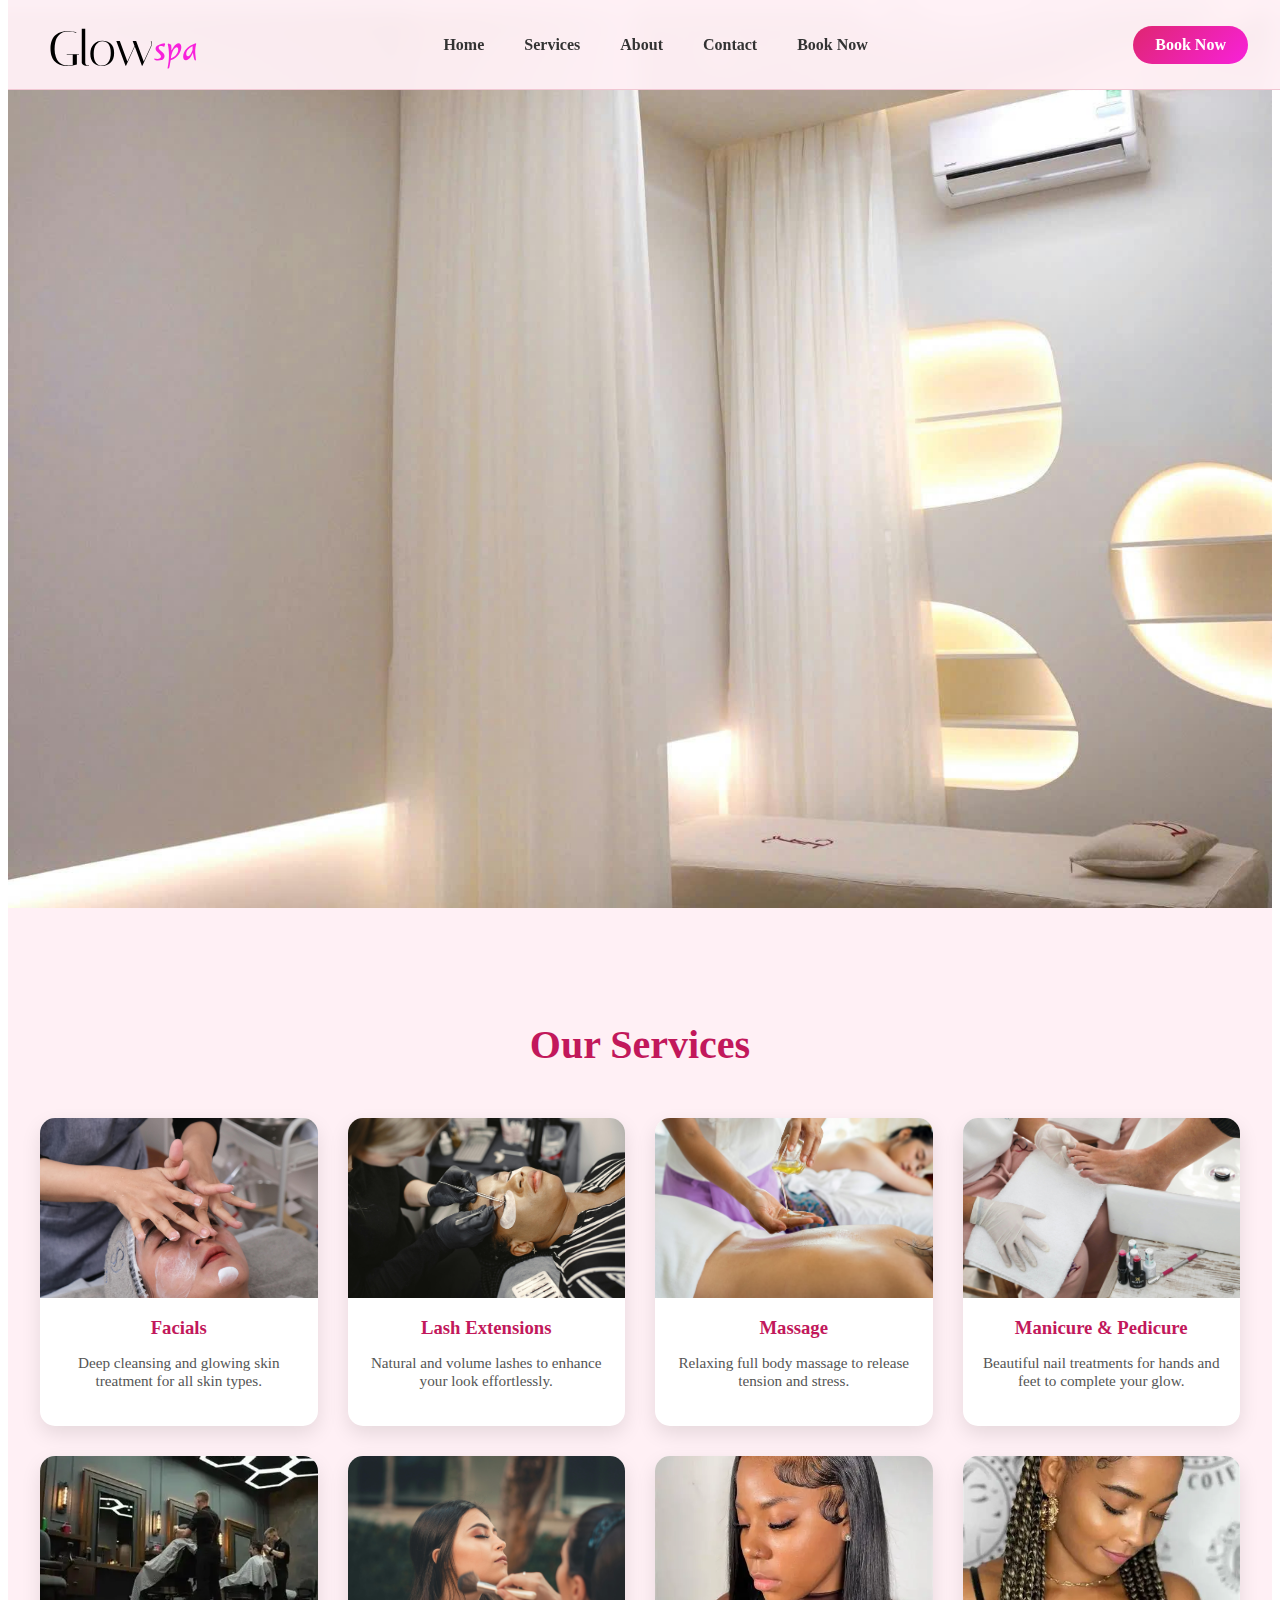
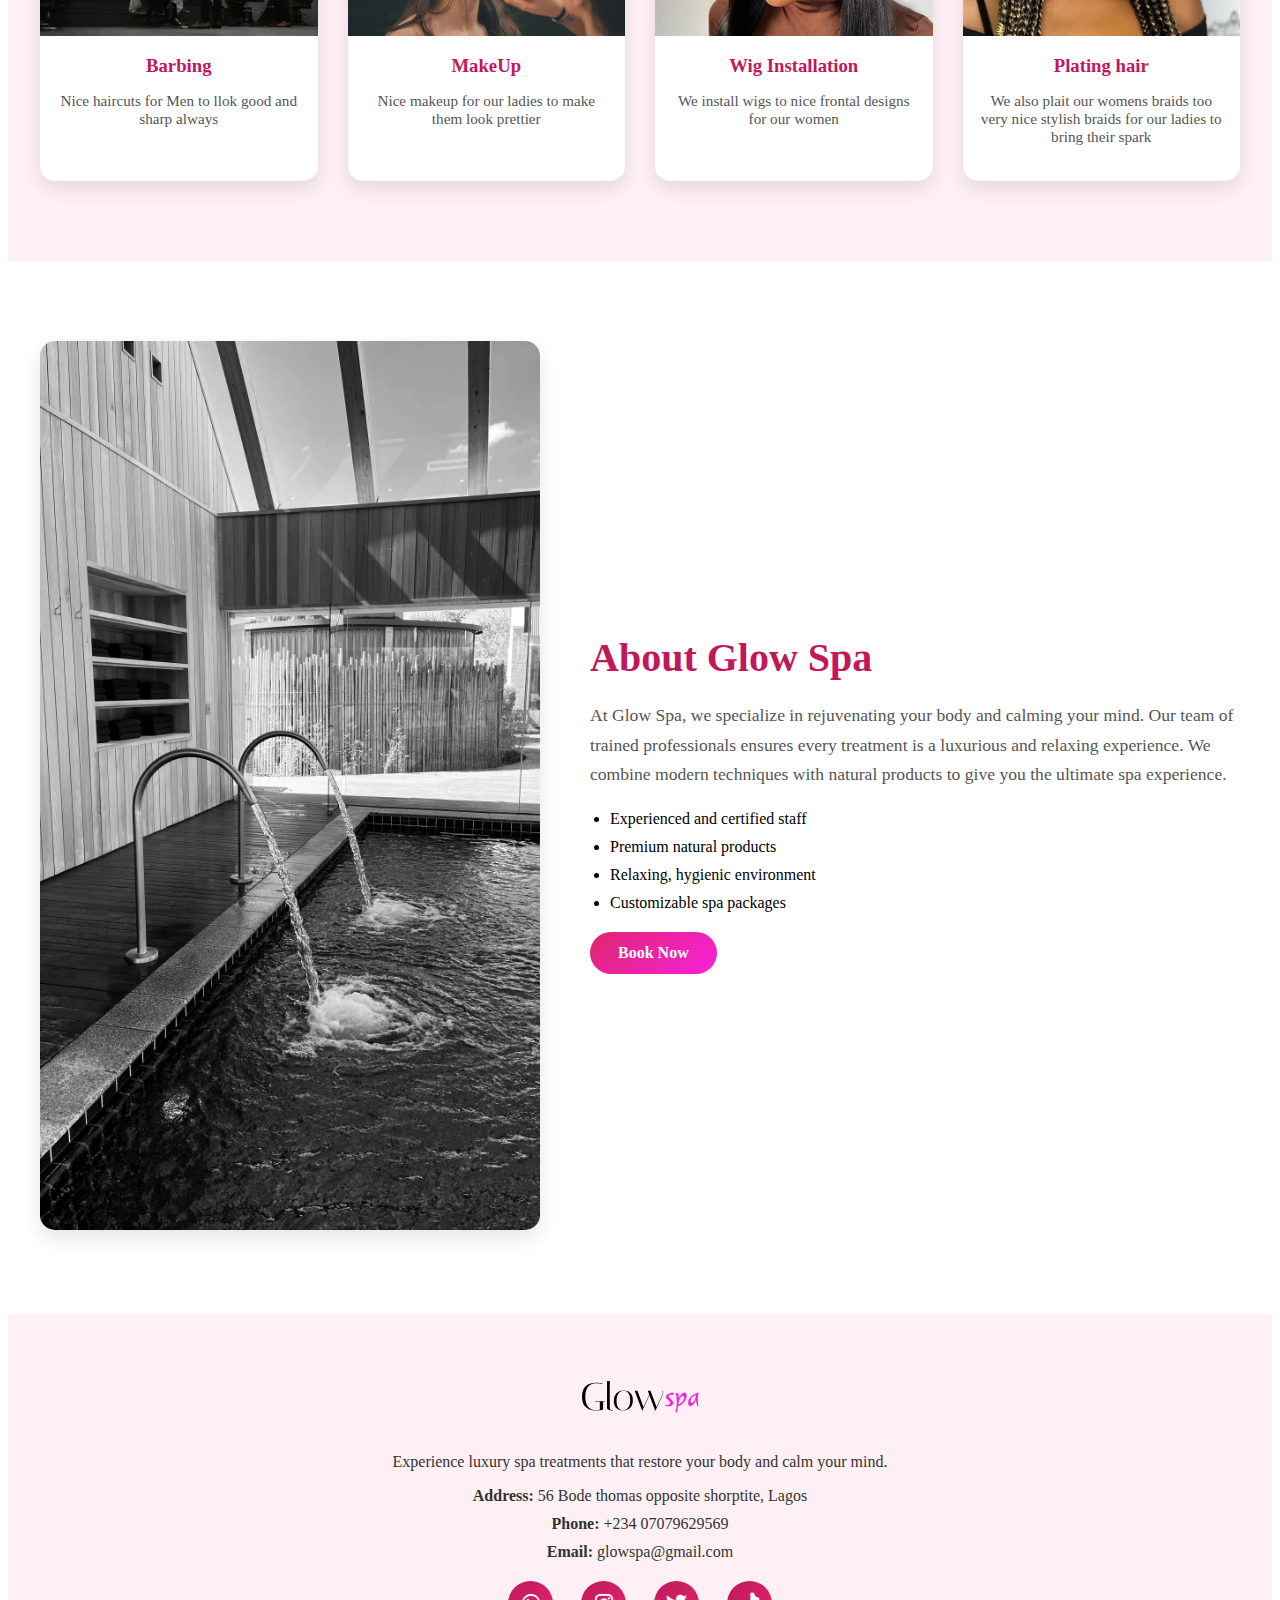
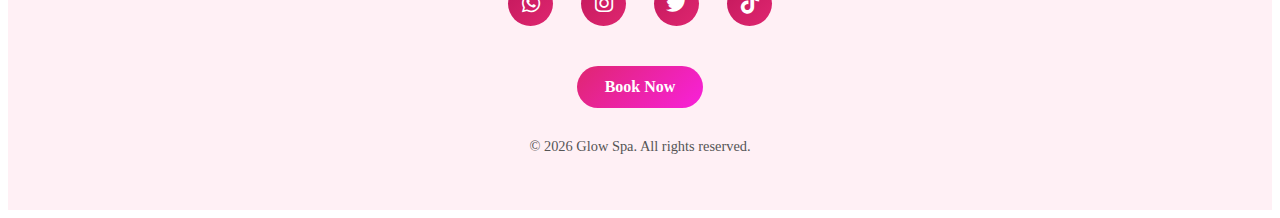
<file: index.html>
<!DOCTYPE html>
<html lang="en">

<head>
  <meta charset="UTF-8">
  <meta name="viewport" content="width=device-width, initial-scale=1.0">
  <title>GlowSpa</title>
  <link rel="stylesheet" href="style.css">
  <link rel="stylesheet" href="https://cdnjs.cloudflare.com/ajax/libs/font-awesome/6.4.0/css/all.min.css">
</head>

<body>
  <header class="spa-header">
    <div class="spa-nav">
      <img class="logo" src="images/Group 1.svg" alt="Glow Spa Logo">

      <nav class="nav-links" id="navLinks">
        <a href="#home">Home</a>
        <a href="#services">Services</a>
        <a href="#about">About</a>
        <a href="#contact">Contact</a>
        <a href="book.html">Book Now</a>
      </nav>
      <a href="book.html" class="book-btn">Book Now</a>


      <div class="hamburger" id="hamburger">
        <span></span>
        <span></span>
        <span></span>
      </div>

    </div>
  </header>


  <main>
    <section class="hero" id="home">
      <div class="hero-overlay"></div>

      <div class="hero-content">
        <h1>Relax. Refresh. Rejuvenate.</h1>
        <p>Experience luxury spa treatments that restore your body and calm your mind.</p>
        <a href="book.html" class="hero-btn">Book an Appointment</a>
      </div>
    </section>


    <section id="services" class="services-section">
      <h2>Our Services</h2>
      <div class="services-grid">
        <div class="service-card">
          <img src="images/facials.jpg" alt="Facial">
          <h3>Facials</h3>
          <p>Deep cleansing and glowing skin treatment for all skin types.</p>
        </div>

        <div class="service-card">
          <img src="images/lasjh.jpg" alt="Lash Extensions">
          <h3>Lash Extensions</h3>
          <p>Natural and volume lashes to enhance your look effortlessly.</p>
        </div>

        <div class="service-card">
          <img src="images/spa2.jpg" alt="Massage">
          <h3>Massage</h3>
          <p>Relaxing full body massage to release tension and stress.</p>
        </div>

        <div class="service-card">
          <img src="images/manicure.jpg" alt="Manicure & Pedicure">
          <h3>Manicure & Pedicure</h3>
          <p>Beautiful nail treatments for hands and feet to complete your glow.</p>
        </div>
        <div class="service-card">
          <img src="images/barb.jpg" alt="Barbing">
          <h3>Barbing </h3>
          <p>Nice haircuts for Men to llok good and sharp always</p>
        </div>
        <div class="service-card">
          <img src="images/makeup.jpg" alt="MakeUp for the ladies">
          <h3>MakeUp</h3>
          <p>Nice makeup for our ladies to make them look prettier</p>
        </div>
        <div class="service-card">
          <img src="images/wig.jpg" alt="Wig Installation">
          <h3>Wig Installation</h3>
          <p>We install wigs to nice frontal designs for our women</p>
        </div>
        <div class="service-card">
          <img src="images/braid.jpg" alt="braid">
          <h3>Plating hair</h3>
          <p>We also plait our womens braids too very nice stylish braids for our ladies to bring their spark</p>
        </div>
      </div>
    </section>

    <section id="about" class="about-section">
      <div class="about-container">
        <div class="about-image">
          <img src="images/spaabout.jpg" alt="Glow Spa Interior">
        </div>
        <div class="about-content">
          <h2>About Glow Spa</h2>
          <p>At Glow Spa, we specialize in rejuvenating your body and calming your mind. Our team of trained
            professionals ensures every treatment is a luxurious and relaxing experience. We combine modern techniques
            with natural products to give you the ultimate spa experience.</p>
          <ul>
            <li>Experienced and certified staff</li>
            <li>Premium natural products</li>
            <li>Relaxing, hygienic environment</li>
            <li>Customizable spa packages</li>
          </ul>
          <a href="book.html" class="about-btn">Book Now</a>
        </div>
      </div>

    </section>
  </main>

  <section id="contact" class="contact-footer">
    <div class="footer-container">
      <div class="footer-info">
        <img src="images/Group 1.svg" alt="Glow Spa Logo" class="footer-logo">
        <p>Experience luxury spa treatments that restore your body and calm your mind.</p>
        <ul class="footer-contact">
          <li><strong>Address:</strong> 56 Bode thomas opposite shorptite, Lagos</li>
          <li><strong>Phone:</strong> +234 07079629569</li>
          <li><strong>Email:</strong> glowspa@gmail.com</li>
        </ul>
        <div class="footer-social">
          <a href="#" title="WhatsApp"><i class="fa-brands fa-whatsapp"></i></a>
          <a href="#" title="Instagram"><i class="fa-brands fa-instagram"></i></a>
          <a href="#" title="X"><i class="fa-brands fa-twitter"></i></a>
          <a href="#" title="TikTok"><i class="fa-brands fa-tiktok"></i></a>
        </div>
        <a href="book.html" class="footer-btn">Book Now</a>
      </div>
    </div>

    <p class="footer-copy">© 2026 Glow Spa. All rights reserved.</p>
  </section>


  <script src="script.js"></script>
</body>

</html>
</file>
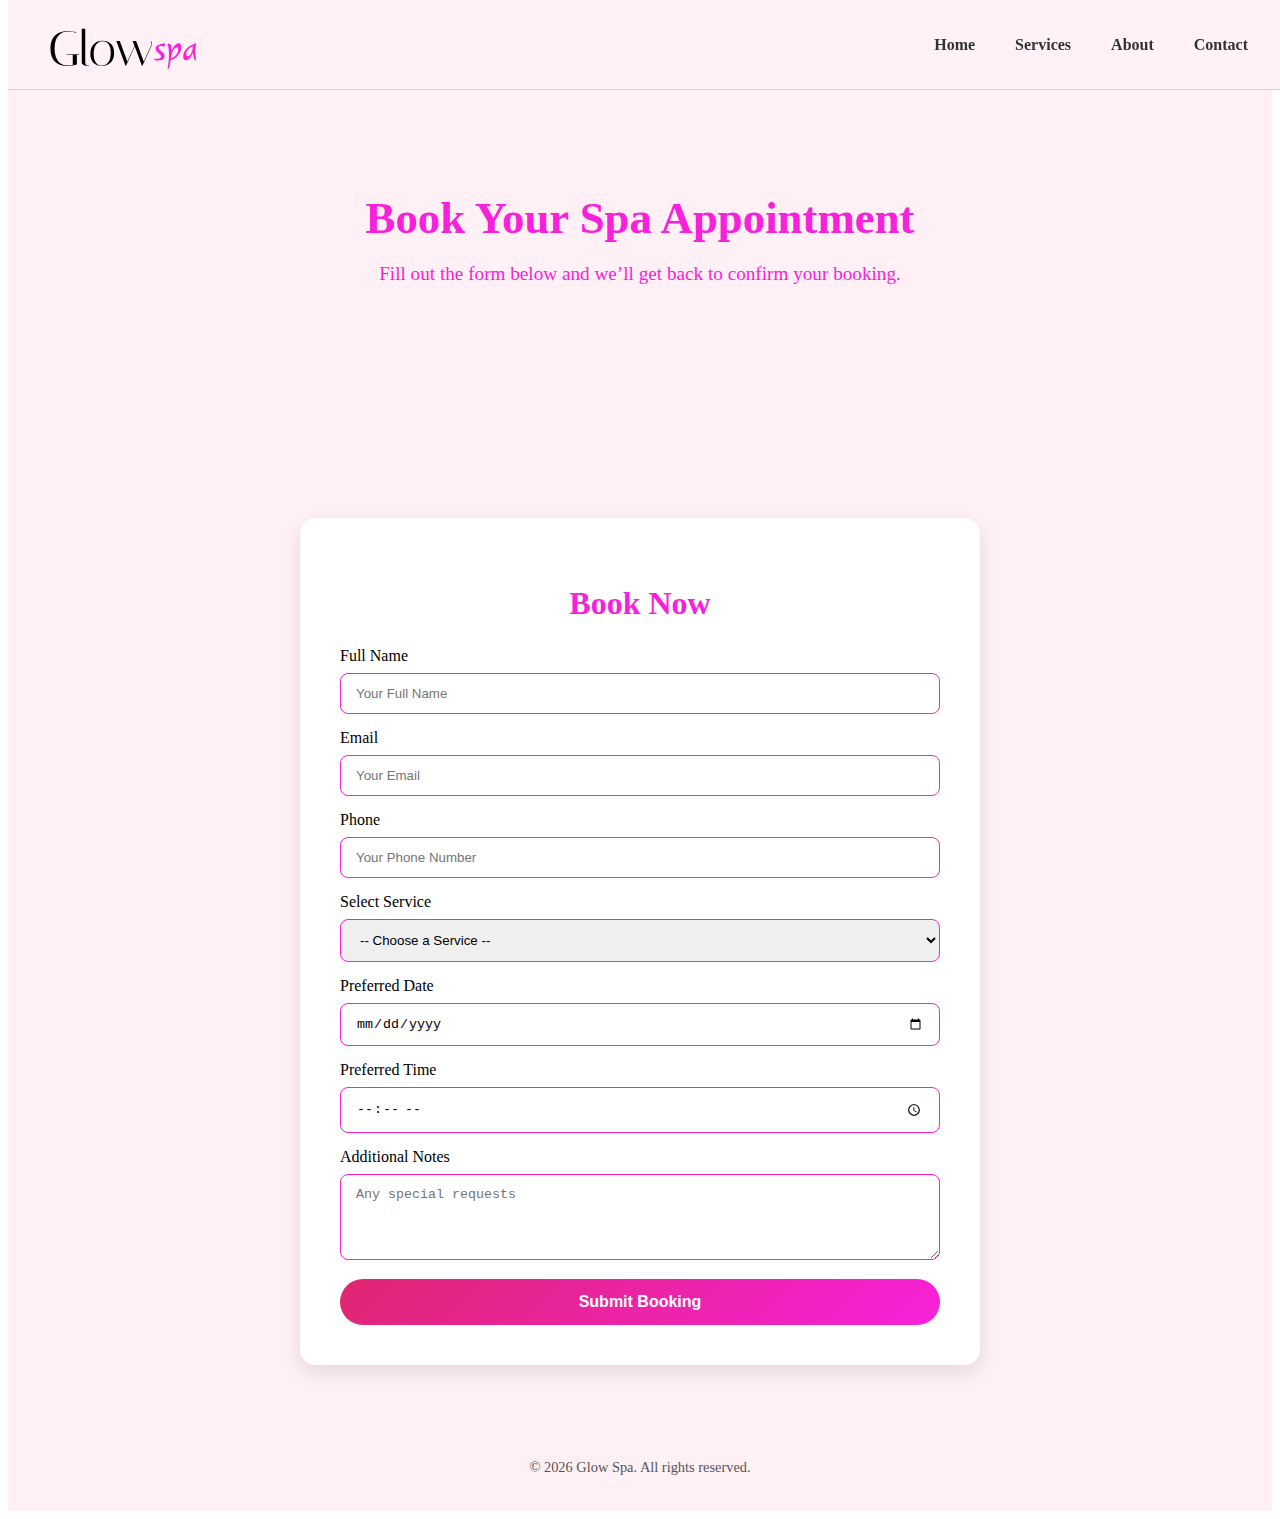
<file: book.html>
<!DOCTYPE html>
<html lang="en">

<head>
  <meta charset="UTF-8">
  <meta name="viewport" content="width=device-width, initial-scale=1.0">
  <title>Book Now - Glow Spa</title>
  <link rel="stylesheet" href="style.css">
  <link rel="stylesheet" href="https://cdnjs.cloudflare.com/ajax/libs/font-awesome/6.4.0/css/all.min.css">
</head>

<body>
  <header class="spa-header">
    <div class="spa-nav">
      <img class="logo" src="images/Group 1.svg" alt="Glow Spa Logo">
      <nav class="nav-links" id="navLinks">
        <a href="index.html">Home</a>
        <a href="index.html#services">Services</a>
        <a href="index.html#about">About</a>
        <a href="index.html#contact">Contact</a>
      </nav>
      <div class="hamburger" id="hamburger">
        <span></span>
        <span></span>
        <span></span>
      </div>
    </div>

  </header>

  <section class="booking-hero">
    <div class="booking-overlay"></div>
    <div class="booking-content">
      <h1>Book Your Spa Appointment</h1>
      <p>Fill out the form below and we’ll get back to confirm your booking.</p>
    </div>
  </section>

  <section class="booking-form-section">
    <div class="booking-form-container">
      <h2>Book Now</h2>
      <form id="bookingForm" method="POST">
        <label for="name">Full Name</label>
        <input type="text" id="name" name="name" placeholder="Your Full Name" required>

        <label for="email">Email</label>
        <input type="email" id="email" name="email" placeholder="Your Email" required>

        <label for="phone">Phone</label>
        <input type="tel" id="phone" name="phone" placeholder="Your Phone Number" required>

        <label for="service">Select Service</label>
        <select id="service" name="service" required>
          <option value="">-- Choose a Service --</option>
          <option value="facial">Facial</option>
          <option value="massage">Massage</option>
          <option value="lash">Lash Extensions</option>
          <option value="nails">Manicure & Pedicure</option>
          <option value="barb">Barbing</option>
          <option value="makeup">MakeUp</option>
          <option value="wig">Wig Installation</option>
          <option value="plating">Braiding</option>
        </select>

        <label for="date">Preferred Date</label>
        <input type="date" id="date" name="date" required>

        <label for="time">Preferred Time</label>
        <input type="time" id="time" name="time" required>

        <label for="message">Additional Notes</label>
        <textarea id="message" name="message" rows="4" placeholder="Any special requests"></textarea>

        <button type="submit" class="booking-btn">Submit Booking</button>
      </form>
      <div id="bookingMessage" class="booking-message"></div>
    </div>
  </section>

  <footer class="booking-footer">
    <p>© 2026 Glow Spa. All rights reserved.</p>
  </footer>
  <script src="script.js"></script>
</body>

</html>
</file>
<file: style.css>
html {
  scroll-behavior: smooth;
}

.spa-header {
  position: fixed;
  width: 100%;
  top: 0;
  background: rgba(255, 240, 245, 0.95);
  backdrop-filter: blur(10px);
  z-index: 1000;
  border-bottom: 1px solid #f1c6d3;
}

.spa-nav {
  display: flex;
  justify-content: space-between;
  align-items: center;
  padding: 20px 40px;
}

.logo {
  width: 150px;
}

.nav-links {
  display: flex;
  justify-content: center;
  gap: 40px;
}

.nav-links a {
  text-decoration: none;
  color: #333;
  font-weight: 550;
  transition: color 0.3s;
}


.nav-links a::after {
  content: "";
  position: absolute;
  left: 0;
  bottom: -5px;
  width: 0%;
  height: 2px;
  background: #F821DB;
  transition: width 0.3s ease;
}

.nav-links a:hover::after {
  width: 100%;
}


.nav-links a {
  position: relative;
  text-decoration: none;
}

.nav-links a::after {
  content: "";
  position: absolute;
  left: 0;
  bottom: -5px;
  width: 0%;
  height: 2px;
  background: #F821DB;
  transition: width 0.3s ease;
}

.nav-links a:hover::after {
  width: 100%;
}

.book-btn {
  background: linear-gradient(135deg, #df2670, #F821DB);
  color: #fff;
  padding: 10px 22px;
  border-radius: 30px;
  text-decoration: none;
  font-weight: 600;
  margin-left: 20px;
  transition: 0.3s ease;
}

.book-btn:hover {
  transform: scale(1.08);
  box-shadow: 0 8px 20px rgba(194, 24, 91, 0.4);
}

@media (max-width: 768px) {
  .book-btn {
    display: none;
  }
}


.hamburger {
  width: 30px;
  cursor: pointer;
  display: none;
}

.hamburger span {
  display: block;
  height: 3px;
  width: 100%;
  background: #F821DB;
  margin: 6px 0;
  transition: 0.4s;
  border-radius: 5px;
}


.hamburger.active span:nth-child(1) {
  transform: rotate(45deg) translate(5px, 6px);
}

.hamburger.active span:nth-child(2) {
  opacity: 0;
}

.hamburger.active span:nth-child(3) {
  transform: rotate(-45deg) translate(6px, -6px);
}

/* Mobile show */
@media (max-width: 768px) {
  .hamburger {
    display: block;
  }
}


/* Mobile */
@media (max-width: 768px) {
  .nav-links {
    position: absolute;
    top: 70px;
    right: 20px;
    background: #fff0f5;
    flex-direction: column;
    padding: 20px;
    border-radius: 12px;
    display: none;
  }

  .nav-links.show {
    display: flex;
  }

  .nav-links a {
    margin: 12px 0;
  }

  .hamburger {
    display: block;
  }
}

/*---Hero---*/
.hero {
  height: 100vh;
  background: url("images/spabackground.jpg") center/cover no-repeat;
  position: relative;
  display: flex;
  align-items: center;
  justify-content: center;
}

.hero-overlay {
  position: relative;
  inset: 0;
  background: rgba(0, 0, 0, 0.4);
}

.hero-content {
  position: relative;
  text-align: center;
  color: white;
  max-width: 700px;
  padding: 0 20px;

  opacity: 0;
  transform: translateY(30px);
  animation: fadeInUp 1s forwards;
  animation-delay: 0.5s;
}

@keyframes fadeInUp {
  to {
    opacity: 1;
    transform: translateY(0);
  }
}

@keyframes float {
  0%, 100% {
    transform: translateY(0px);
  }
  50% {
    transform: translateY(-15px);
  }
}

.hero-content h1 {
  font-size: 3rem;
  letter-spacing: 1px;
}

.hero-content p {
  margin: 20px 0;
  font-size: 1.2rem;
}

.hero-btn {
  display: inline-block;
  padding: 14px 32px;
  background: #F821DB;
  color: white;
  font-weight: 500;
  text-decoration: none;
  border-radius: 50px;
  transition: 0.3s ease;
}

.hero-btn:hover {
  transform: scale(1.05);
  box-shadow: 0 10px 25px rgba(194, 24, 91, 0.3);
}

@media (max-width: 768px) {
  .hero {
    height: 60vh;
  }

  .hero-content h1 {
    font-size: 2rem;
  }

  .hero-content p {
    font-size: 1rem;
  }

  .hero-btn {
    padding: 10px 22px;
    font-size: 0.9rem;
  }
}

/*--Services section---*/
.services-section {
  padding: 80px 20px;
  text-align: center;
  background: #fff0f5;
}

.services-section h2 {
  font-size: 2.5rem;
  margin-bottom: 50px;
  color: #c2185b;
}

.services-grid {
  display: grid;
  grid-template-columns: repeat(auto-fit, minmax(220px, 1fr));
  gap: 30px;
  max-width: 1200px;
  margin: 0 auto;
}

.service-card {
  background: white;
  border-radius: 15px;
  overflow: hidden;
  box-shadow: 0 8px 20px rgba(0, 0, 0, 0.1);
  transition: transform 0.3s ease, box-shadow 0.3s ease;
  animation: float 3s ease-in-out infinite;
}

.service-card img {
  width: 100%;
  height: 180px;
  object-fit: cover;
}

.service-card h3 {
  margin: 15px 0 10px;
  color: #c2185b;
}

.service-card p {
  padding: 0 15px 20px;
  font-size: 0.95rem;
  color: #555;
}

.service-card:hover {
  transform: translateY(-10px) scale(1.5);
  box-shadow: 0 15px 35px rgba(194, 24, 91, 0.4);
}

@media(max-width: 768px) {
  .services-section h2 {
    font-size: 2rem;
  }

  .service-card img {
    height: 150px;
  }
}

/*--About Us ---*/
.about-section {
  padding: 80px 20px;
  background: #fff;
}

.about-container {
  display: flex;
  align-items: center;
  justify-content: space-between;
  max-width: 1200px;
  margin: 0 auto;
  gap: 50px;
  flex-wrap: wrap;
}

.about-image img {
  width: 100%;
  max-width: 500px;
  border-radius: 15px;
  box-shadow: 0 8px 20px rgba(0, 0, 0, 0.1);
}

.about-content {
  flex: 1;
}

.about-content h2 {
  font-size: 2.5rem;
  color: #c2185b;
  margin-bottom: 20px;
}

.about-content p {
  font-size: 1.1rem;
  line-height: 1.7;
  margin-bottom: 20px;
  color: #555;
}

.about-content ul {
  list-style: disc;
  padding-left: 20px;
  margin-bottom: 20px;
}

.about-content li {
  margin-bottom: 10px;
}

.about-btn {
  display: inline-block;
  padding: 12px 28px;
  background: linear-gradient(135deg, #df2670, #F821DB);
  color: #fff;
  text-decoration: none;
  border-radius: 30px;
  font-weight: 600;
  transition: 0.3s ease;
}

.about-btn:hover {
  transform: scale(1.05);
  box-shadow: 0 8px 20px rgba(194, 24, 91, 0.4);
}

/* Mobile */
@media(max-width: 768px) {
  .about-container {
    flex-direction: column;
    text-align: center;
  }
  .about-content ul {
    list-style: none;
  }
  .about-image img {
    max-width: 80%;
    margin: 0 auto;
  }
}

/*--Contact and footer---*/
.contact-footer {
  background: #fff0f5;
  padding: 60px 20px 40px 20px;
  color: #333;
  text-align: center;
}

.footer-logo {
  width: 120px;
  margin-bottom: 20px;
}

.footer-contact {
  list-style: none;
  padding: 0;
  margin-bottom: 20px;
}

.footer-contact li {
  margin-bottom: 10px;
}

.footer-social {
  margin: 20px 0;
}

.footer-social a {
  display: inline-flex;
  align-items: center;
  justify-content: center;
  width: 45px;
  height: 45px;
  border-radius: 50%;
  background: linear-gradient(135deg, #c2185b, #df2670);
  color: white;
  font-size: 1.3rem;
  margin: 0 12px;
  transition: 0.3s ease;
  text-decoration: none;
}

.footer-social a:hover {
  background: linear-gradient(135deg, #F821DB, #df2670);
  transform: scale(1.15);
  box-shadow: 0 8px 20px rgba(248, 33, 219, 0.4);
}

.footer-btn {
  display: inline-block;
  margin-top: 20px;
  padding: 12px 28px;
  background: linear-gradient(135deg, #df2670, #F821DB);
  color: #fff;
  border-radius: 30px;
  font-weight: 600;
  text-decoration: none;
  transition: 0.3s;
}

.footer-btn:hover {
  transform: scale(1.05);
  box-shadow: 0 8px 20px rgba(194, 24, 91, 0.4);
}

.footer-copy {
  margin-top: 30px;
  font-size: 0.9rem;
  color: #555;
}


/*---Book page ---*/
/* Booking Hero */
.booking-hero {
  height: 50vh;
  position: relative;
  display: flex;
  align-items: center;
  justify-content: center;
  text-align: center;
  background-color: #fff0f5;
}


.booking-content {
  position: relative;
  color: white;
  max-width: 700px;
}

.booking-content h1 {
  font-size: 2.8rem;
  margin-bottom: 15px;
  color: #F821DB;
}

.booking-content p {
  font-size: 1.2rem;
  color: #F821DB;
  ;
}

/* Booking Form */
.booking-form-section {
  padding: 60px 20px;
  background: #fff0f5;
}

.booking-form-container {
  max-width: 600px;
  margin: 0 auto;
  background: white;
  padding: 40px;
  border-radius: 15px;
  box-shadow: 0 8px 20px rgba(0, 0, 0, 0.1);
}

.booking-form-container h2 {
  font-size: 2rem;
  color: #F821DB;
  ;
  margin-bottom: 25px;
  text-align: center;
}

.booking-form-container label {
  display: block;
  margin-bottom: 8px;
  font-weight: 500;
}

.booking-form-container input,
.booking-form-container select,
.booking-form-container textarea {
  width: 100%;
  padding: 12px 15px;
  margin-bottom: 15px;
  border: 1px solid #F821DB;
  ;
  border-radius: 8px;
  outline: none;
  box-sizing: border-box;
  transition: 0.3s;
}

.booking-form-container input:focus,
.booking-form-container select:focus,
.booking-form-container textarea:focus {
  border-color: #F821DB;
  box-shadow: 0 0 8px rgba(248, 33, 219, 0.3);
}

.booking-btn {
  display: inline-block;
  width: 100%;
  padding: 14px 0;
  background: linear-gradient(135deg, #df2670, #F821DB);
  color: #fff;
  border-radius: 30px;
  font-weight: 600;
  font-size: 1rem;
  border: none;
  cursor: pointer;
  transition: 0.3s;
}

.booking-btn:hover {
  transform: scale(1.05);
  box-shadow: 0 8px 20px rgba(194, 24, 91, 0.4);
}

.booking-message {
  position: fixed;
  top: 50%;
  left: 50%;
  transform: translate(-50%, -50%);
  margin-top: 0;
  font-size: 1.2rem;
  color: #fff;
  background: #c2185b;
  padding: 20px 30px;
  border-radius: 8px;
  text-align: center;
  display: none;
  /* hidden by default */
  animation: fadeIn 0.5s ease forwards;
  z-index: 2000;
  box-shadow: 0 10px 30px rgba(0, 0, 0, 0.3);
  min-width: 300px;
}

@keyframes fadeIn {
  from {
    opacity: 0;
    transform: translate(-50%, -60%);
  }

  to {
    opacity: 1;
    transform: translate(-50%, -50%);
  }
}


/* Footer */
.booking-footer {
  text-align: center;
  padding: 20px;
  font-size: 0.9rem;
  color: #555;
  background: #fff0f5;
}

/* Mobile */
@media(max-width: 768px) {
  .booking-hero h1 {
    font-size: 2rem;
  }

  .booking-hero p {
    font-size: 1rem;
  }

  .booking-form-container {
    padding: 30px 20px;
  }
}
</file>
